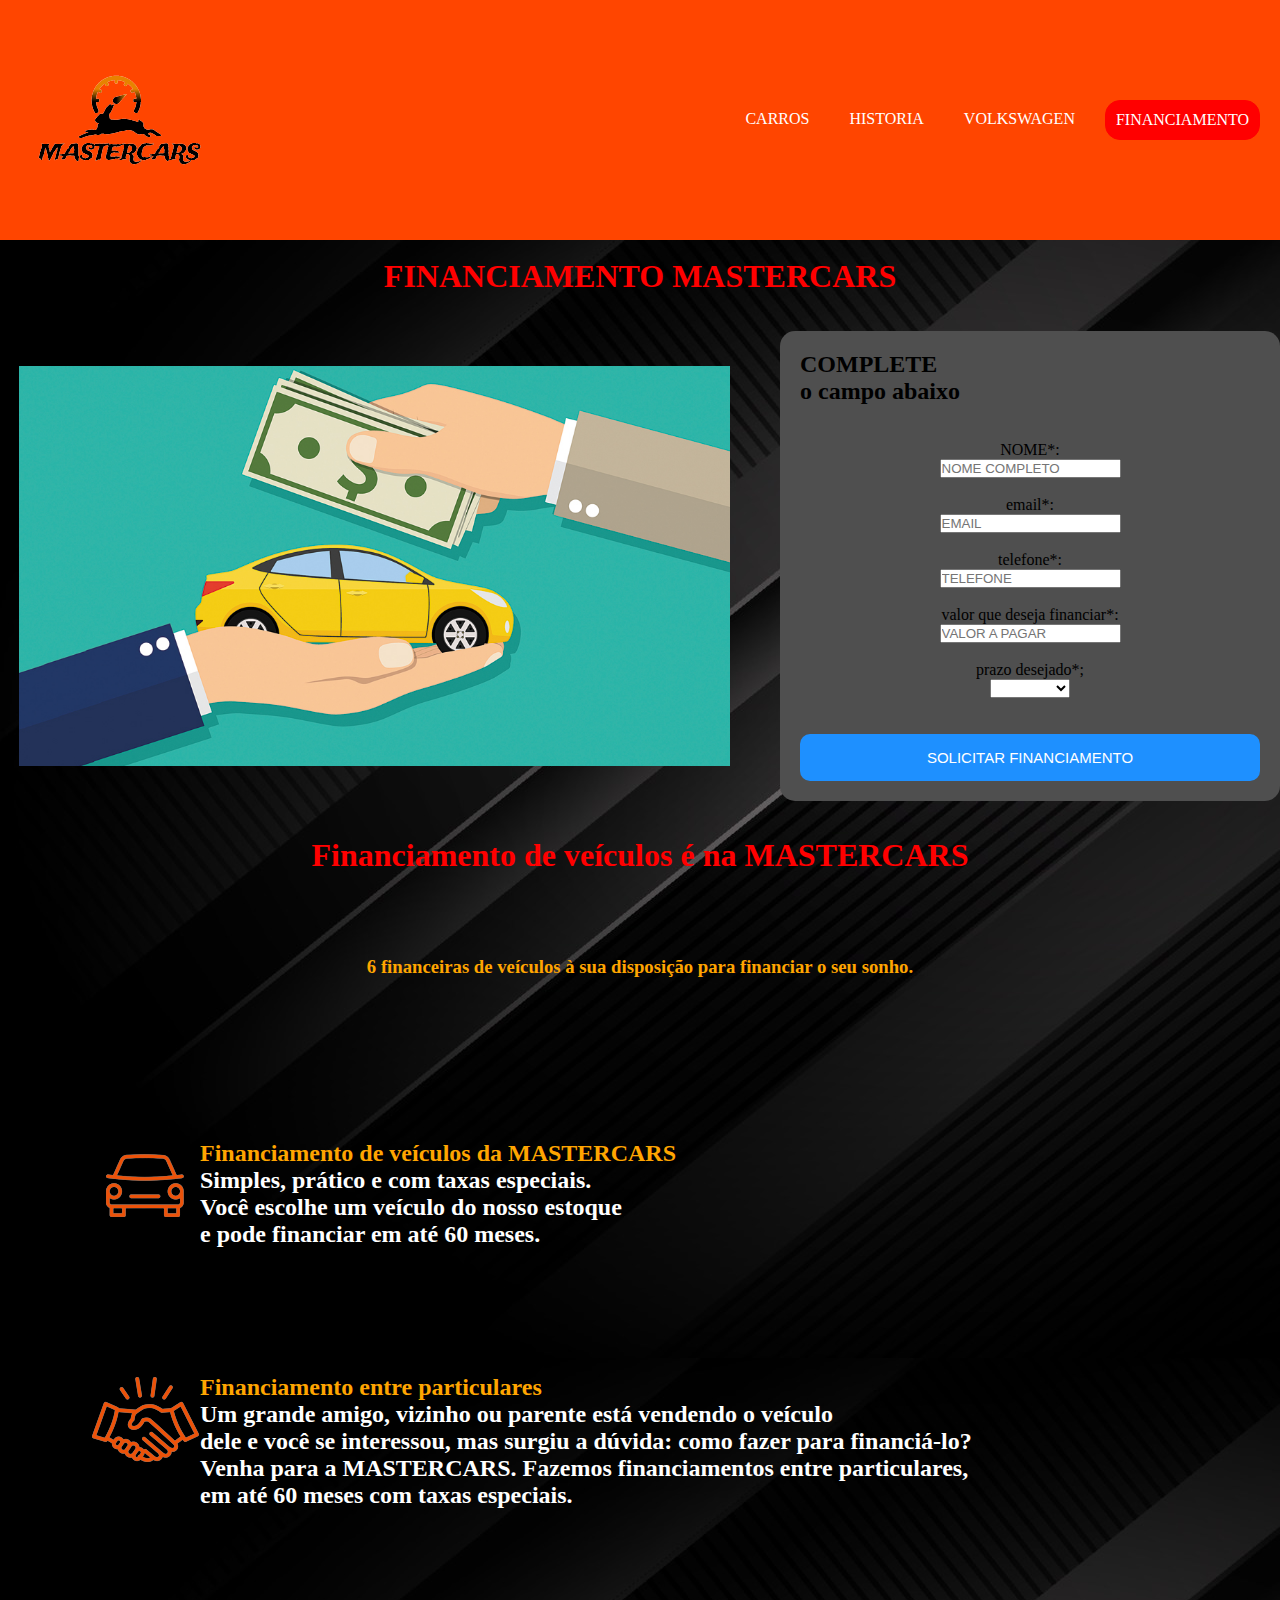
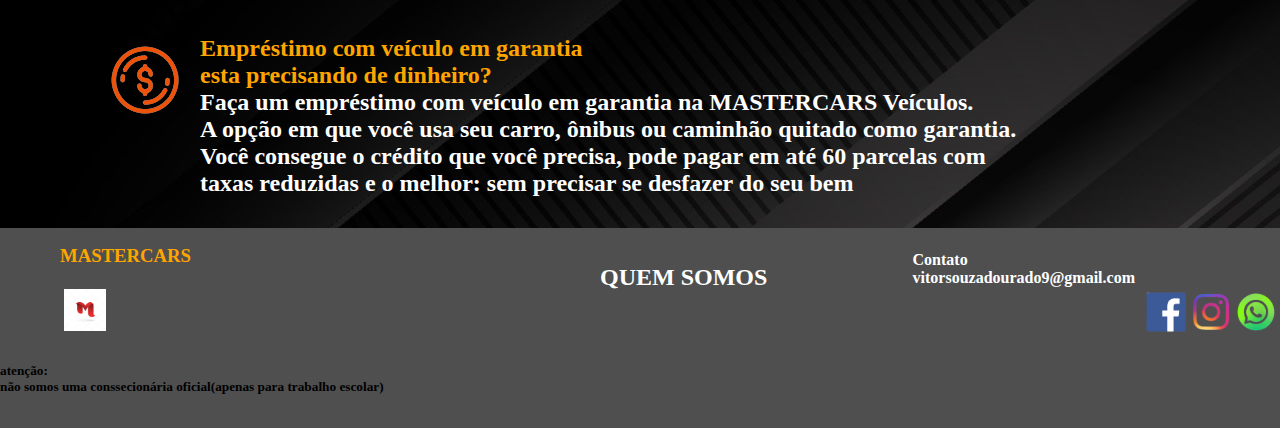
<file: index.html>
<DOCTYPE html>
<html lang="pt-br">
	<head>
		<meta charset="utf-8">
		<link href="estilos/conssecionaria1.css" rel="stylesheet">
		<title> index</title>
	</head>
	<body>
	<header class="header1">
		<div class="logo">	
    <a href="index.html"><img src="imagens/logosite.png"> </a>
		</div>
			<ul class="menu">
				<li><a href="pagina2.html">CARROS</a></li>
				<li><a href="pagina3.html">HISTORIA</a></li>
				<li><a href="https://www.vw.com.br/pt/carros.html">VOLKSWAGEN</a></li>
					<li><div class="lg"><a href="index.html">FINANCIAMENTO</a></div></li>
				</div>
			</ul>
			</header>
		<br>
	<h1>FINANCIAMENTO MASTERCARS
	</h1><br><br>
	<section class="finaci">	
	<div class="image">
			<img src="imagens/financia.jpg">
		
		</div>
		<form>
		<div class="login">
			<h2> COMPLETE <br>o campo abaixo</h2><br>
<br>			<label> NOME*:<br>
		<input type="text" name="nomecompleto" placeholder="NOME COMPLETO"><br>
		</label><br>
		<label>email*:<br>
		<input type="text" placeholder="EMAIL">
		</label><br>
		<br>
		<label> telefone*:<br>
		 <input type="tel " placeholder="TELEFONE"><br>
			</label><br>
			<label>valor que deseja financiar*:<br>
			 <input type="number" min="0.00" max="200000" step="any" placeholder="VALOR A PAGAR"><br>
			
			</label><br>
		
		<label> prazo desejado*;<br>
					<select name="prazo">
					<option> </option>
					<option value="12 meses"> 12 meses</option>
					<option value="24 meses"> 24 meses </option>
					<option value="36 meses"> 36 meses </option>
					<option value="48 meses"> 48 meses</option>
					<option value="36 meses"> 60 meses </option>
					</select>				
				</label><br>
		 <br><br><button><a href="site01.html">
		 SOLICITAR FINANCIAMENTO</a></button>
		 </form>
		</div>
		</section>
		<br>
		<br>
			<h1> Financiamento de veículos é na MASTERCARS </h1>
			<br>
			<h3> 6 financeiras de veículos à sua disposição para financiar o seu sonho.
			</h3></div><br><br><br><br>
			<main id="bom">
			<div class="controle">
			<div class="carro">
			<img src="imagens/carrol.png">
					</div>				
				<div>	
				<h2>Financiamento de veículos da MASTERCARS<br> 
				<p> Simples, prático e com taxas especiais.<br> Você escolhe um veículo do nosso estoque<br> e pode financiar em até 60 meses.</p></h2><br> <br>
				</div>				
				</div>					
				<div class="controle">
			<div class="carro">
			<img src="imagens/fundo8.png">
					</div>
					<br>
					<br>
					<br>
					<br>
				<div>	
				<h2>Financiamento entre particulares<br> 
				<p> Um grande amigo, vizinho ou parente está vendendo o veículo <br> dele e você se interessou, mas surgiu a dúvida: como fazer para financiá-lo?<br>
Venha para a MASTERCARS. Fazemos financiamentos entre particulares, <br>em até 60 meses com taxas especiais.</p></h2><br> <br>
				</div>
				</div>
			<div class="controle">
			<div class="carro">
			<img src="imagens/fundo7.png">
					</div>
					
				<div>	
				<h2>Empréstimo com veículo em garantia<br> 
				<strong>esta precisando de dinheiro?</strong><br>
				<p> Faça um empréstimo com veículo em garantia na MASTERCARS Veículos. <br>A opção em que você usa seu carro, ônibus ou caminhão quitado como garantia. <br>Você consegue o crédito que você precisa, pode pagar em até 60 parcelas com<br> taxas reduzidas e o melhor: sem precisar se desfazer do seu bem</p></h2><br> <br>
				</div>
				
				</div>
				
		
		</main>
		
		<br><br><br><br><br><br><br><br>
	<br><br><br><br><br><br><br><br>
		
		
			
			<footer class="rodape">
		
			
			
			<div class="rod3">
			<h3>MASTERCARS<br><br>
			<a href="index.html"><div id="logo2"><img src="imagens/fundo02.jpg" alt="image" height="42" width="42"></div></a></h3>
			
			</div>
			<br><br>
			<div class="quemsomos">
			<a href="pagina3.html"><h2> QUEM SOMOS </h2></a>
			</div>
				<div class="rode2">
				<div class="contato"> 
			<h4> Contato<br>
				vitorsouzadourado9@gmail.com	</h4><br><br>
				</div><br><br><br>
			<a href="https://www.facebook.com/robsonosorio.diasdourado/">	<div class="face"> <img src="imagens/faceb.png"  alt="image" height="42" width="42"> </div></a>
			<a href="https://www.instagram.com/vitor_sdourado_/"> <div class="insta"><img src="imagens/instagram.png"  alt="image" height="42" width="42"></div></a>
			<a href="https://wa.me/qr/N7K2N6AVGNB3N1" ><div id="zap"><img src="imagens/zap.png"  alt="image" height="42" width="42"></div></a>
			
		
			</div>
			
			<h5> atenção:<br> não somos uma conssecionária oficial(apenas para trabalho escolar)
			</h5>
			</footer>
			
	
	
	
	</body>
</html>
</file>
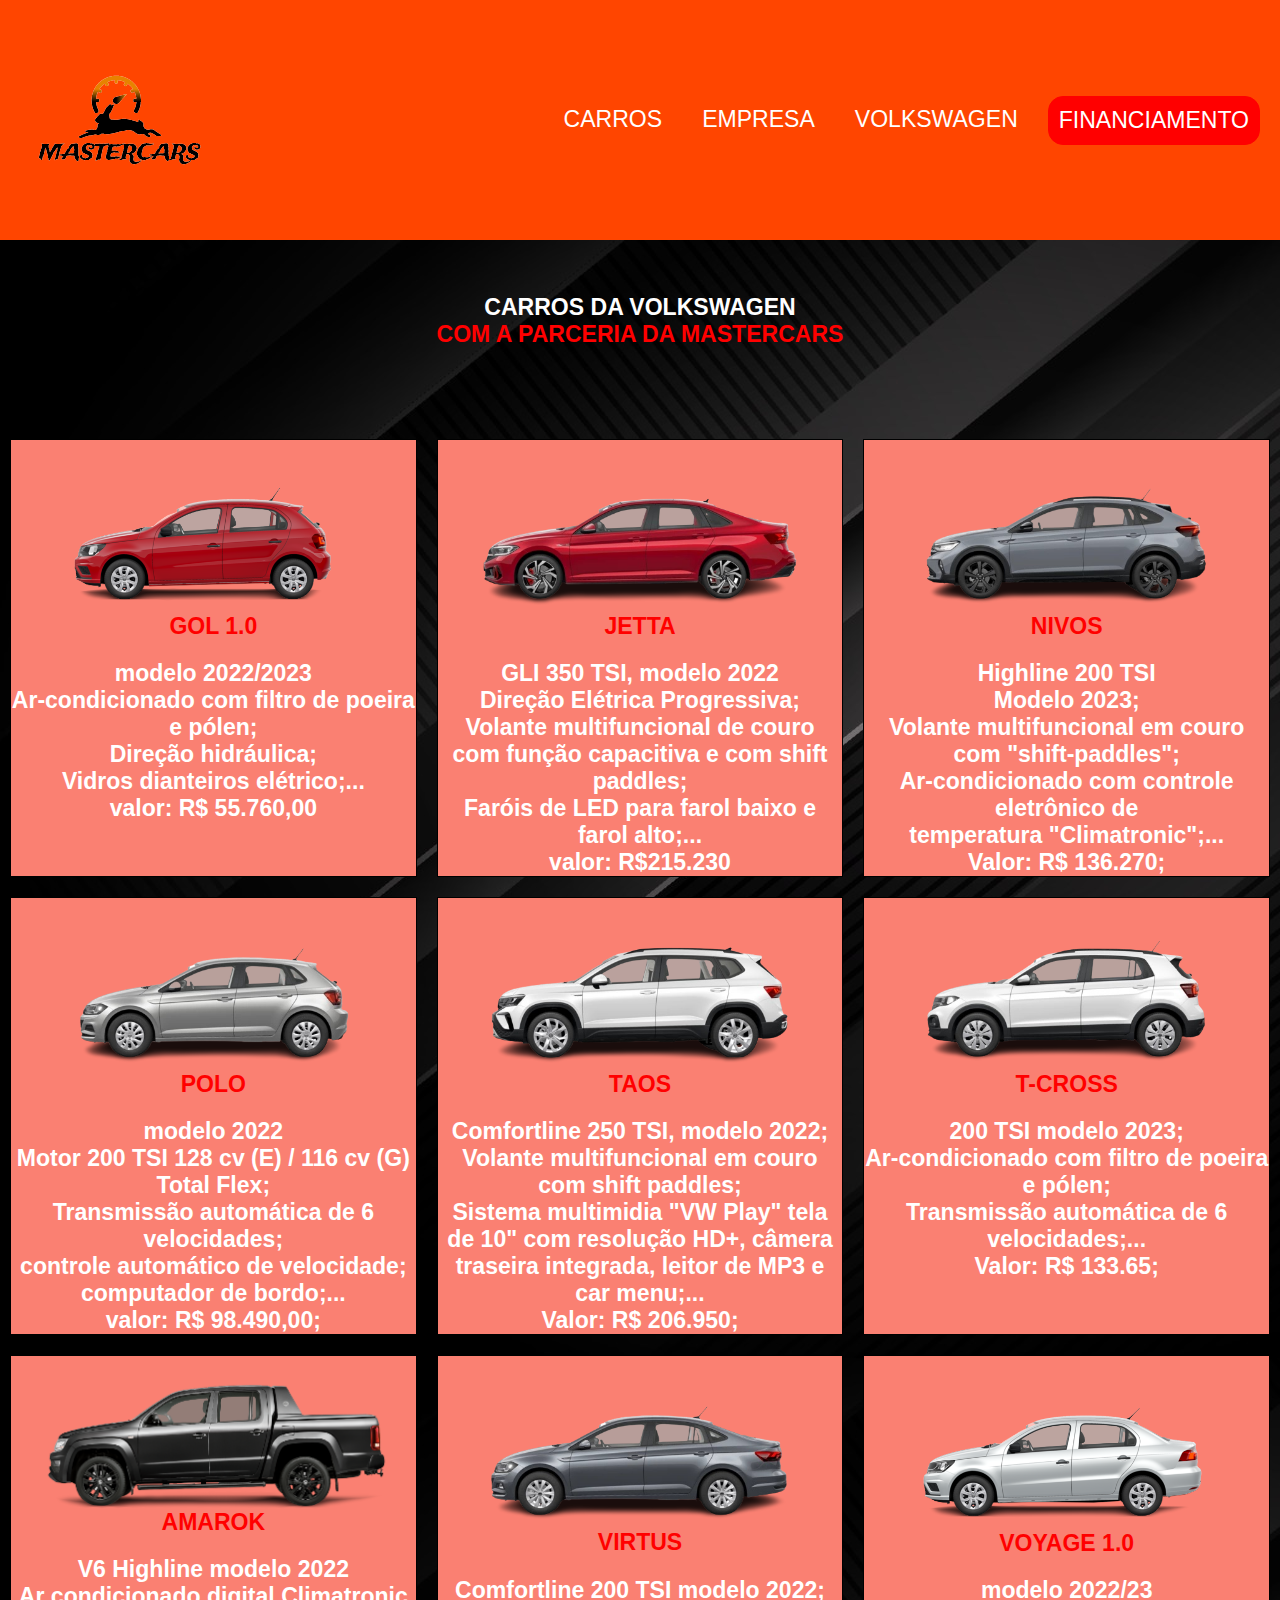
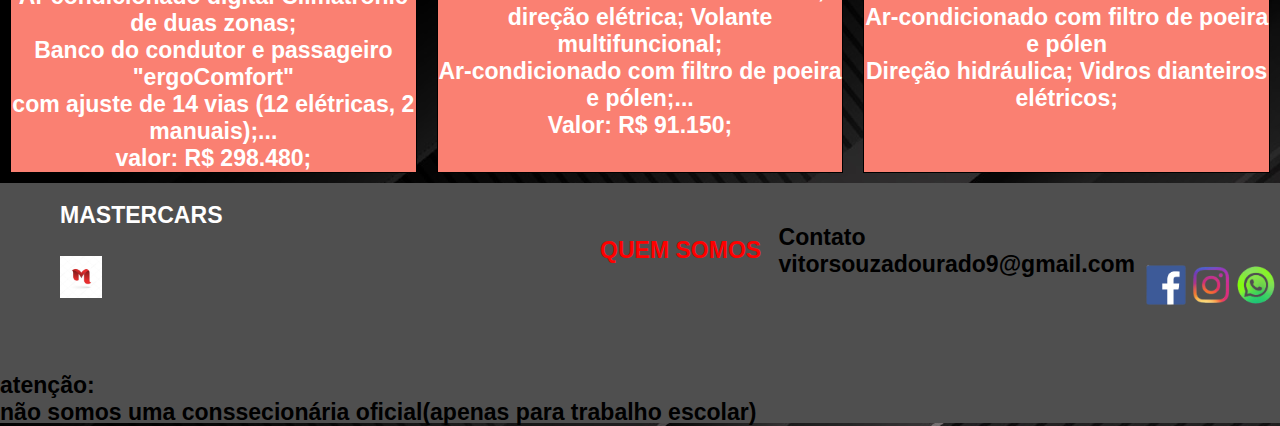
<file: pagina2.html>
<DOCTYPE HTML>
<html lang="pt-br">
<head>
	<meta charset="utf-8">
	<link href="estilos/pagina2.css" rel="stylesheet"> 
	<title>MASTERCARS</title>
	
</head>


	<body>
	
	<div class="container">
		
	
	
	
		<header class="header1">
		<div class="logo">	
    <a href="site01.html"><img src="imagens/logosite.png"> </a>
		</div>
			<ul class="menu">
				<li><a href="pagina2.html">CARROS</a></li>
				<li><a href="pagina3.html">EMPRESA</a></li>
				<li><a href="https://www.vw.com.br/pt/carros.html">VOLKSWAGEN</a></li>
				<div class="login">
				<li><div class="lg"><a href="index.html">FINANCIAMENTO</a></div></li>
				</div>
			</ul>
			
			</header>
			<br>
			
			
			<aside class="lateral">
				
				
			
			
			</aside>
			
			
			
			
			
			<br>
			<h1>CARROS DA <a href="https://www.vw.com.br/pt/carros.html">VOLKSWAGEN</a></h1>
			<h2>COM A PARCERIA DA MASTERCARS</h2>
			
			<br><br><br>
			
			<main class="flex">
			
			
			<br>
			<br>
			
			
			<div>
			<img src="imagens/golred.png">
			<h2> GOL 1.0<br><h3>modelo 2022/2023 <br>
			Ar-condicionado com filtro de poeira e pólen;<br>
			Direção hidráulica;<br>
			Vidros dianteiros elétrico;...<br>
			valor: R$ 55.760,00</h3></h2>
			
				
			
			</div>
			
			
			
		
			
			
			
			<div>
			<img src="imagens/jeta.png">
			<h2> JETTA <h3>GLI 350 TSI, modelo 2022 <br>
			Direção Elétrica Progressiva;<br>
			Volante multifuncional de couro<br> com função capacitiva e com shift paddles;<br>
			Faróis de LED para farol baixo e farol alto;...<br>
			valor:	R$215.230
			</h3></h2>
			
		
			</div>
			
			
			<div>
			<img src="imagens/nivus.png">
			<h2> NIVOS <h3>Highline 200 TSI<br>Modelo 2023;<br>
			Volante multifuncional em couro com "shift-paddles";<br>
			Ar-condicionado com controle eletrônico de<br> temperatura "Climatronic";...<br>
			Valor: R$ 136.270;
			</h3></h2>
			
		
			</div>
			
			<div>
			<img src="imagens/polo.png">
			<h2> POLO <h3>modelo 2022<br> Motor 200 TSI 128 cv (E) / 116 cv (G) Total Flex;<br>
			Transmissão automática de 6 velocidades;<br>controle automático de velocidade;	computador de bordo;...<br>
			valor:  R$ 98.490,00;
			</h3></h2>
			
		
			</div>
			
			<div>
			<img src="imagens/taos.png">
			<h2> TAOS<h3> Comfortline 250 TSI, modelo 2022;<br>Volante multifuncional em couro com shift paddles;<br>
			Sistema multimidia "VW Play" tela de 10" com resolução HD+, câmera traseira integrada, leitor de MP3 e car menu;...<br>
			Valor: R$ 206.950;
			
			</h3></h2>
			
		
			</div>
			
			
			<div>
			<img src="imagens/tcross.png">
			<h2> T-CROSS<h3> 200 TSI modelo 2023;<br>
			Ar-condicionado com filtro de poeira e pólen;<br>
			Transmissão automática de 6 velocidades;...<br>
			Valor: R$ 133.65;
			</h3></h2>
			
		
			</div>
			
			<div>
			<img src="imagens/amarokpreta.png">
			<h2> AMAROK<h3> V6 Highline modelo 2022<br>
			Ar condicionado digital Climatronic de duas zonas;<br>
			Banco do condutor e passageiro "ergoComfort" <br>com ajuste de 14 vias (12 elétricas, 2 manuais);...<br>
			valor: 	R$ 298.480; 
			</h3></h2>
			
		
			</div>
			<div>
			<img src="imagens/virtus.png">
			<h2> VIRTUS <h3>Comfortline 200 TSI modelo 2022;<br>
			direção elétrica; Volante multifuncional;<br>
			Ar-condicionado com filtro de poeira e pólen;...<br>
			Valor: R$ 91.150;
			

			</h3></h2>
			
		
			</div>
			<div>
			<img src="imagens/voyage.png">
			<h2> VOYAGE 1.0<h3> modelo 2022/23<br>
			Ar-condicionado com filtro de poeira e pólen<br>
			Direção hidráulica; Vidros dianteiros elétricos;<br>

			</h3></h2>

			</div>
			
			
			</main>
			
			</div>
			
			
			
			
			
			
			
		
			
			
		
			
			
			
			
			
			
			
		
			
			
			
			
			
			
			<footer class="rodape">
		
			
			
			<div class="rod3">
			<h3>MASTERCARS<br><br>
			<a href="index.html"><div id="logo2"><img src="imagens/fundo02.jpg" alt="image" height="42" width="42"></div></a></h3>
			
			</div>
			<br><br>
			<div class="quemsomos">
			<a href="pagina3.html"><h2> QUEM SOMOS </h2></a>
			</div>
				<div class="rode2">
				<div class="contato"> 
			<h4> Contato<br>
				vitorsouzadourado9@gmail.com	</h4><br><br>
				</div><br><br><br>
			<a href="https://www.facebook.com/robsonosorio.diasdourado/">	<div class="face"> <img src="imagens/faceb.png"  alt="image" height="42" width="42"> </div></a>
			<a href="https://www.instagram.com/vitor_sdourado_/"> <div class="insta"><img src="imagens/instagram.png"  alt="image" height="42" width="42"></div></a>
			<a href="https://wa.me/qr/N7K2N6AVGNB3N1" ><div id="zap"><img src="imagens/zap.png"  alt="image" height="42" width="42"></div></a>
			
		
			</div>
			
			<h5> atenção:<br> não somos uma conssecionária oficial(apenas para trabalho escolar)
			</h5>
			</footer>
			
			
		
	</div>
	
	</body>














</html>
</file>
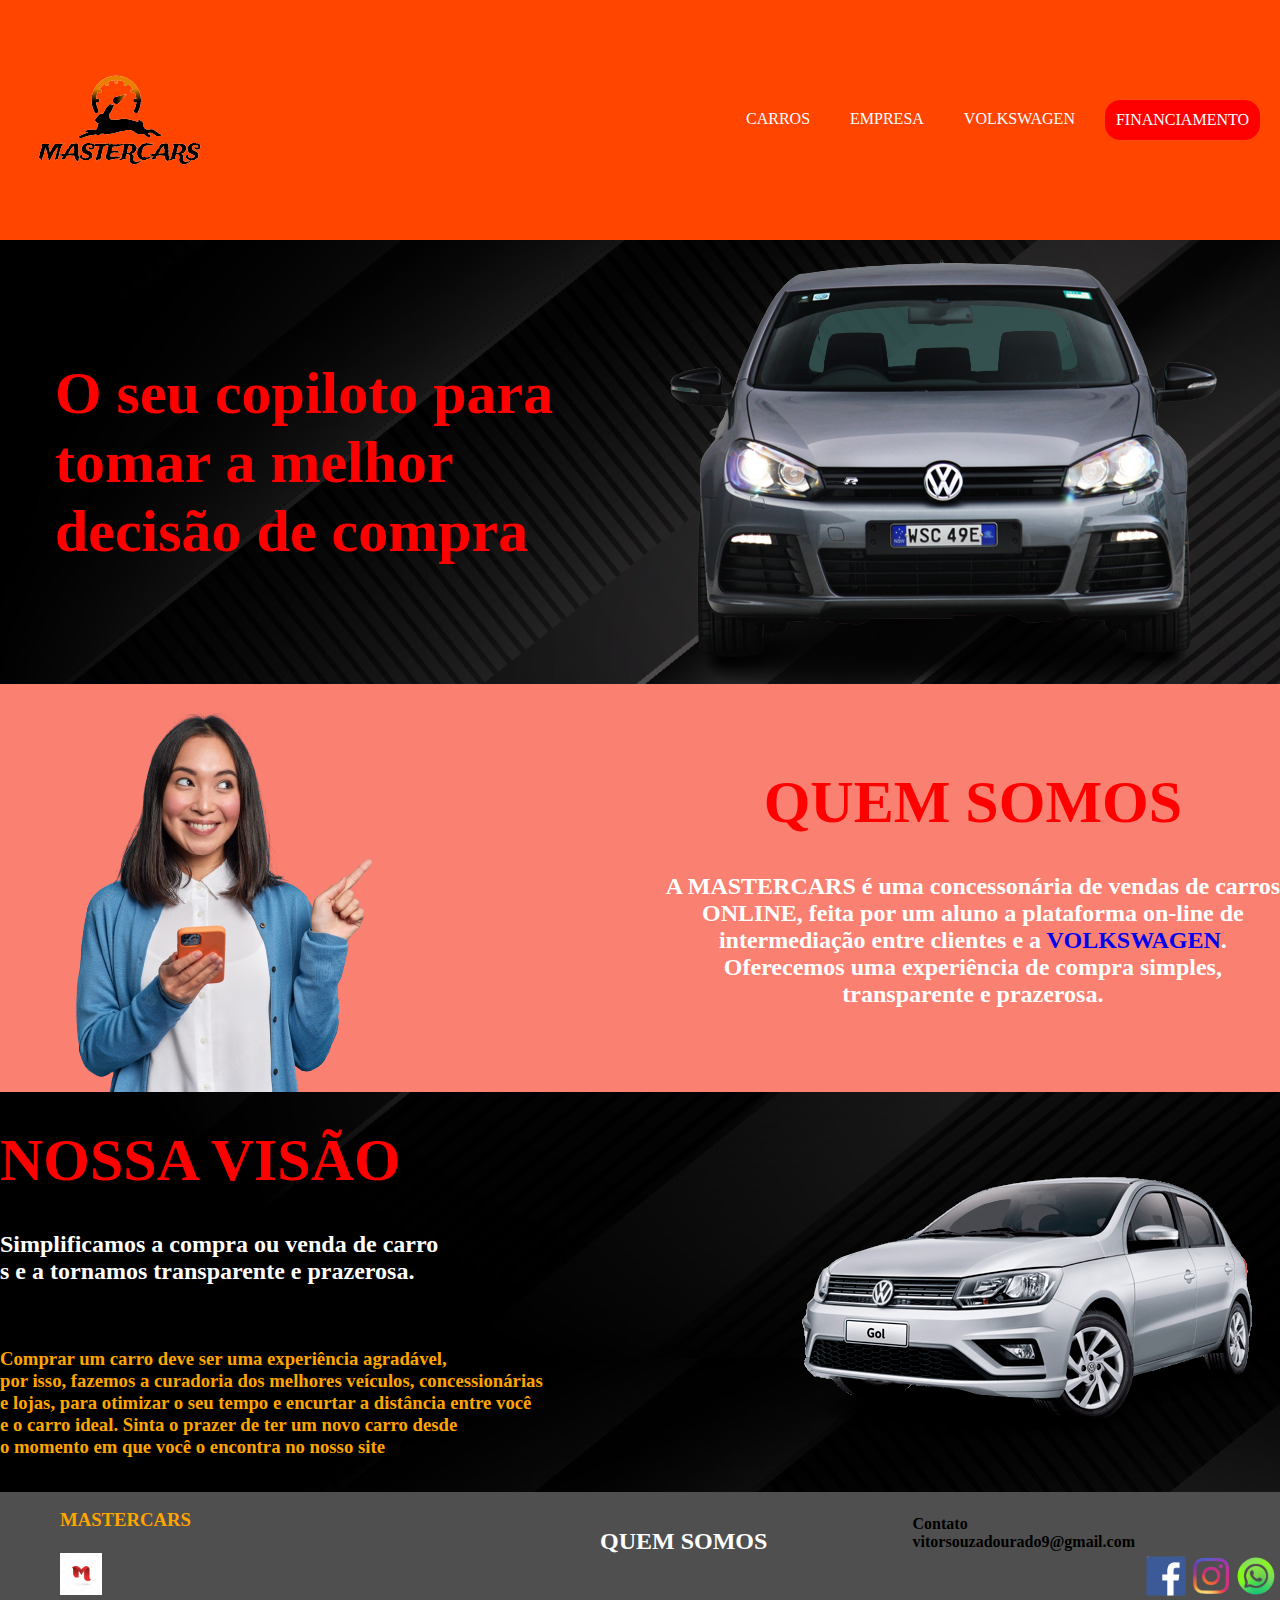
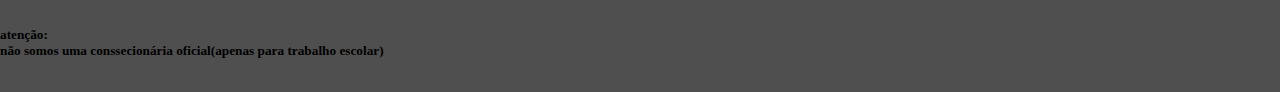
<file: pagina3.html>
<DOCTYPE html>
<html lang="pt-br">
	<head>	
		<meta charset="utf-8">
		<title>QUEM SOMOS</title>
		<link href="estilos/pagina3.css" rel="stylesheet">
	</head>
	<body>
	
		<header class="header1">
		<div class="logo">	
   <a href="site01.html"><img src="imagens/logosite.png"> </a>
		</div>
			<ul class="menu">
				<li><a href="pagina2.html">CARROS</a></li>
				<li><a href="pagina3.html">EMPRESA</a></li>
				<li><a href="https://www.vw.com.br/pt/carros.html">VOLKSWAGEN</a></li>
				<li><div class="lg"><a href="index.html">FINANCIAMENTO</a></div></li>
				
				</div>
			</ul>
			</header>
			
			<main>
			<h1>
			O seu copiloto para<br> 
			tomar a melhor<br>
			decisão de compra
			<br>
			</h1>
			
			<img src="imagens/fundo4.png">
			
			</main>
			
			
			<section class="ses">
				<img src="imagens/fundo5.png">
				<div>
				<h1>QUEM SOMOS</h1><br><br>
				<h2> A MASTERCARS é uma concessonária de vendas de carros <br>ONLINE, feita por um aluno a plataforma on-line de<br> intermediação entre clientes e a <a href="https://www.vw.com.br/pt/carros.html">VOLKSWAGEN</a>.<br> Oferecemos uma experiência de compra simples,<br> transparente e prazerosa.

			</h2>
			</div>
			
			
			</section>
			
			<section class="nossopla">
			<div class="div2">
			
			<h1> NOSSA VISÃO</h1><br><br>
			 <h2> Simplificamos a compra ou venda de carro<br>s e a tornamos transparente e prazerosa.</h2><br> <br>
			 <h3>Comprar um carro deve ser uma experiência agradável,<br> por isso, fazemos a curadoria dos melhores veículos, concessionárias <br>e lojas, para otimizar o seu tempo e encurtar a distância entre você<br> e o carro ideal. Sinta o prazer de ter um novo carro desde <br>o momento em que você o encontra no nosso site
			 
			 
			 
			 </h3>
			 </div> <br> 
			
	
			
			<div class="img1"><img src="imagens/fundo6.png"></div>
			
			
			</section>
			
			<footer class="rodape">
		
			
			
			<div class="rod3">
			<h3>MASTERCARS<br><br>
			<a href="index.html"><div id="logo2"><img src="imagens/fundo02.jpg" alt="image" height="42" width="42"></div></a></h3>
			
			</div>
			<br><br>
			<div class="quemsomos">
			<a href="pagina3.html"><h2> QUEM SOMOS </h2></a>
			</div>
				<div class="rode2">
				<div class="contato"> 
			<h4> Contato<br>
				vitorsouzadourado9@gmail.com	</h4><br><br>
				</div><br><br><br>
			<a href="https://www.facebook.com/robsonosorio.diasdourado/">	<div class="face"> <img src="imagens/faceb.png"  alt="image" height="42" width="42"> </div></a>
			<a href="https://www.instagram.com/vitor_sdourado_/"> <div class="insta"><img src="imagens/instagram.png"  alt="image" height="42" width="42"></div></a>
			<a href="https://wa.me/qr/N7K2N6AVGNB3N1" ><div id="zap"><img src="imagens/zap.png"  alt="image" height="42" width="42"></div></a>
			
		
			</div>
			
			<h5> atenção:<br> não somos uma conssecionária oficial(apenas para trabalho escolar)
			</h5>
			</footer>
				
		
	
	</body>



</html>
</file>
<file: estilos/conssecionaria1.css>
*{

	list-style:none;
	margin:0;
	padding:0;
	box-sizing:border-box;
}
body{
	background-image: url('../imagens/fundo1.jpg');
}

.header1{
	background-color:OrangeRed;
		
display:flex;
justify-content: space-between;
align-items:center;
flex-wrap:wrap;
padding:20px;

}
P{
	color:white;
	
}
a{
	text-decoration:none;
	color:white;
	
}
.lg{
	border:1px solid red;
	background-color:red;
	border-radius:15px;
	
	
}
.menu{
	display:flex;
	
	
}
.menu li{
	margin-left:20px;
	
	
}

.menu li a{
	
	display:block;
	padding:10px;
	
	
	
}


.login{
	
	background-color:#4F4F4F;
	padding:20px;
	border-radius:15px;
	width:500px;
text-align:center;	
}

.image{
	display:flex;
	width:500px;
	height:400px;
	margin:19px;
	
	
}
.finaci{
	display:flex;
	justify-content:space-between;
	align-items:center;
	text-align:center;
	
	
}
h4{
	color:white;
	
	
}
h3{
	color:orange;
	text-align:center;
}

h2{
	text-align:left;
	
}
h1{
	color:red;
	align-items:center;
	text-align:center;
	
}

button{
	background-color:DodgerBlue;
	border:none;
	padding:15px;
	width:100%;
	border-radius:10px;
	color:white;
	font-size:15px;
	
	
	
}

button:hover{
	background-color:DeepSkyBlue;
	cursor:pointer;
	text-decoration:none;
	
}
button a{
	
	text-decoration:none;
	
}


#bom{
	
	
	width:100%;
	height:400px;
	
	
	
	
}


.controle{
	display:flex;
	color:orange;
	margin:90px;
	text-align:center;
	
	
}


.rodape{
	

	
	height:200px;
	background-color:#4F4F4F;
	display:block;
	justify-content:space-between;
	
	

	
	
	
}
.rode2{
		display:flex;
	justify-content:flex-end;
	position:relative;
	

	
}
#logo2{
	max-width:100%;
	max-height:100%;
	width:50px;
	height:45px;
	align-items:center;
	
	
}
.rod3{
position:absolute;
margin-left:60px;
margin-top:10px;
align-items:center;
	
	
}


.face{
	width:45px;
	height:40px;
	

}

.insta{
	width:45px;
	height:40px;
	max-height:100%;
	max-width:100%;
	
	
}
#zap{
	width:45px;
	height:40px;
	
}
h3{
position:relative;
margin-top:5%;	
	
}

.quemsomos{
	display:flex;
	position:center;
	align-items:center;
	padding-left:600px;
	
	

}
.contato{
	position:relative;
	bottom:40px;
	right:10px;
	
}
</file>
<file: estilos/pagina2.css>
*{
	padding:0;
	margin:0;
	box-sizing:border-box;
	font-size:1.2rem;
	font-family:arial, verdana, sans-serif;
	list-style:none;
}

body{
	background-image: url('../imagens/fundo1.jpg');
}


img{
	max-width:100%;
	
	display:block;
}
.flex{
	display:flex;
	flex-wrap:wrap;
	
	
	
	
	
}
.flex div{
	flex:1 1 400px;
	max-width:900px;
	
	border:1px solid black;
	margin:10px;
	background-color:Salmon;
}
h3{
	text-align:center;
	color:white;
	
}
h2{
	
	text-align: center;
	color:red;
}
p{
	text-align: center;
}
h1{
	color:white;
	text-align: center;
	
}
a{
	text-decoration:none;
	color:white;
	
}
.lg{
	border:1px solid red;
	background-color:red;
	border-radius:15px;
	
	
}
.header1{
	background-color:OrangeRed;
		
display:flex;
justify-content: space-between;
align-items:center;
flex-wrap:wrap;
padding:20px;

}


.menu{
	display:flex;
	
	
}
.menu li{
	margin-left:20px;
	
	
}

.menu li a{
	
	display:block;
	padding:10px;
	
}


.rodape{
	

	
	height:240px;
	background-color:#4F4F4F;
	display:block;
	justify-content:space-between;
	
	

	
	
	
}
.rode2{
		display:flex;
	justify-content:flex-end;
	position:relative;
	

	
}
#logo2{
	max-width:100%;
	max-height:100%;
	width:50px;
	height:45px;
	align-items:center;
	
	
}
.rod3{
position:absolute;
margin-left:60px;
margin-top:10px;
align-items:center;
	
	
}


.face{
	width:45px;
	height:40px;
	

}

.insta{
	width:45px;
	height:40px;
	max-height:100%;
	max-width:100%;
	
	
}
#zap{
	width:45px;
	height:40px;
	
}
h3{
position:relative;
margin-top:5%;	
	
}

.quemsomos{
	display:flex;
	position:center;
	align-items:center;
	padding-left:600px;
	
	

}
.contato{
	position:relative;
	bottom:40px;
	right:10px;
	
}
/*
nav{
background-color:blue;	
grid-area:menu;
}
main{
	background-color:green;
	grid-area:prin;
}

section{
	background-color:blue;
	grid-area:sec;
	
}
aside{
	background-color:orange;
	grid-area:lat;
}
footer{
	background-color:pink;
	grid-area:rod;
}*/
</file>
<file: estilos/pagina3.css>
*{
	list-style:none;
	text-decoration:none;
	padding:0;
	margin:0;
	
}

body{
	background-image: url('../imagens/fundo1.jpg');
}

.header1{
	background-color:OrangeRed;
		
display:flex;
justify-content: space-between;
align-items:center;
flex-wrap:wrap;
padding:20px;

}
.lg{
	border:1px solid red;
	background-color:red;
	border-radius:15px;
	
	
}

.menu{
	display:flex;
	
	
}
.menu li{
	margin-left:20px;
	
	
}

.menu li a{
	
	display:block;
	padding:10px;
	color:white;
}
main{
	display:flex;
		justify-content:space-around;
		align-items:center;
	
}


h1{
	color:red;
	font-size:60px;
	
}
h2{
	color:white;
	
	
}

h3{
	color:orange;
	
	
}
p{
	color:white;
	
}
.ses {
	background-color:#FA8072;
	display:flex;
	justify-content:space-between;
	align-items:center;
	
	
}
.ses div{
	text-align:center;
	
}
.nossopla{
	display:flex;
	height:400px;
	width:100%;
	justify-content:space-between;
	align-items:center;
	
	
}



.img1{
	max-width:90%;
	display:block;
}


.rodape{
	

	
	height:200px;
	background-color:#4F4F4F;
	display:block;
	justify-content:space-between;
	
	

	
	
	
}
.rode2{
		display:flex;
	justify-content:flex-end;
	position:relative;
	

	
}
#logo2{
	max-width:100%;
	max-height:100%;
	width:50px;
	height:45px;
	align-items:center;
	
	
}
.rod3{
position:absolute;
margin-left:60px;
margin-top:10px;
align-items:center;
	
	
}


.face{
	width:45px;
	height:40px;
	

}

.insta{
	width:45px;
	height:40px;
	max-height:100%;
	max-width:100%;
	
	
}
#zap{
	width:45px;
	height:40px;
	
}
h3{
position:relative;
margin-top:5%;	
	
}

.quemsomos{
	display:flex;
	position:center;
	align-items:center;
	padding-left:600px;
	
	

}
.contato{
	position:relative;
	bottom:40px;
	right:10px;
	
}
</file>
